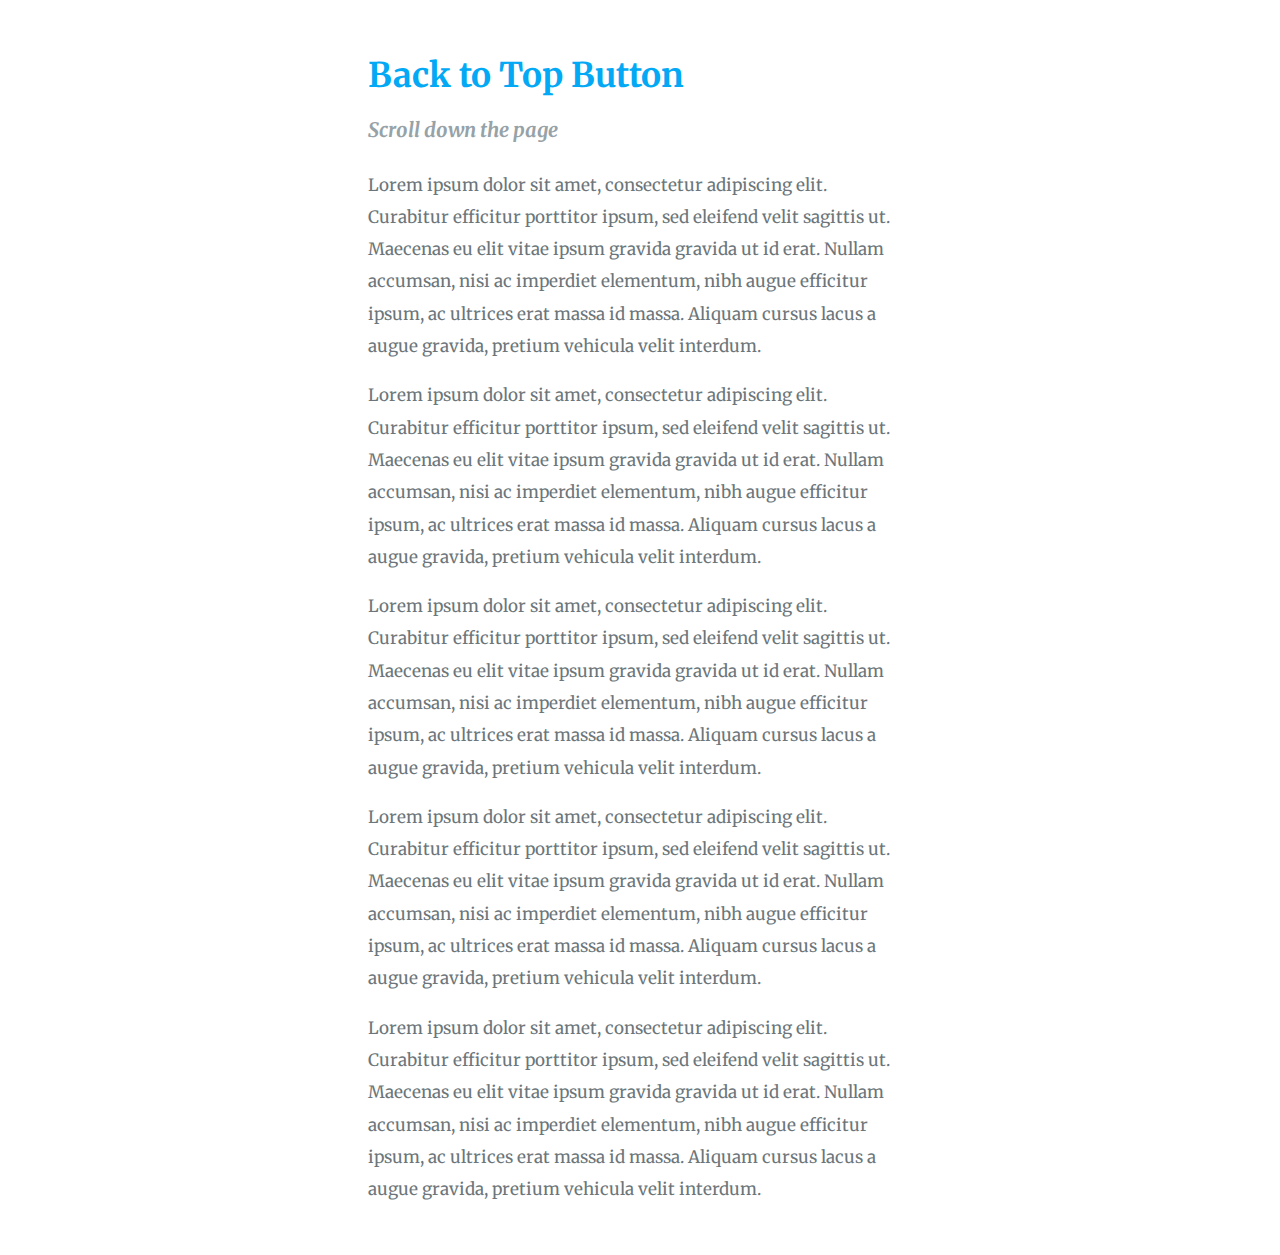
<file: UsingJQuery/index.html>
<!DOCTYPE html>
<html lang="en" dir="ltr">

<head>
    <meta charset="utf-8">
    <title>Back to top button using jQuery</title>
    <link rel="stylesheet" href="https://maxcdn.bootstrapcdn.com/font-awesome/4.5.0/css/font-awesome.min.css">
    <link href="https://fonts.googleapis.com/css?family=Merriweather:400,900,900i" rel="stylesheet">
    <link rel="stylesheet" href="styles.css">
    <script type="text/javascript" src="https://cdnjs.cloudflare.com/ajax/libs/jquery/3.1.1/jquery.min.js"></script>
</head>

<body>
    <!-- Back to top button -->
    <a id="button"></a>

    <!-- Some content to fill up the page -->
    <div class="content">
        <h1>Back to Top Button</h1>
        <h3>Scroll down the page</h3>

        <p>Lorem ipsum dolor sit amet, consectetur adipiscing elit.
            Curabitur efficitur porttitor ipsum, sed eleifend velit sagittis ut.
            Maecenas eu elit vitae ipsum gravida gravida ut id erat.
            Nullam accumsan, nisi ac imperdiet elementum, nibh augue efficitur ipsum, ac ultrices erat massa id massa.
            Aliquam cursus lacus a augue gravida, pretium vehicula velit interdum.
        </p>

        <p>Lorem ipsum dolor sit amet, consectetur adipiscing elit.
            Curabitur efficitur porttitor ipsum, sed eleifend velit sagittis ut.
            Maecenas eu elit vitae ipsum gravida gravida ut id erat.
            Nullam accumsan, nisi ac imperdiet elementum, nibh augue efficitur ipsum, ac ultrices erat massa id massa.
            Aliquam cursus lacus a augue gravida, pretium vehicula velit interdum.
        </p>

        <p>Lorem ipsum dolor sit amet, consectetur adipiscing elit.
            Curabitur efficitur porttitor ipsum, sed eleifend velit sagittis ut.
            Maecenas eu elit vitae ipsum gravida gravida ut id erat.
            Nullam accumsan, nisi ac imperdiet elementum, nibh augue efficitur ipsum, ac ultrices erat massa id massa.
            Aliquam cursus lacus a augue gravida, pretium vehicula velit interdum.
        </p>

        <p>Lorem ipsum dolor sit amet, consectetur adipiscing elit.
            Curabitur efficitur porttitor ipsum, sed eleifend velit sagittis ut.
            Maecenas eu elit vitae ipsum gravida gravida ut id erat.
            Nullam accumsan, nisi ac imperdiet elementum, nibh augue efficitur ipsum, ac ultrices erat massa id massa.
            Aliquam cursus lacus a augue gravida, pretium vehicula velit interdum.
        </p>

        <p>Lorem ipsum dolor sit amet, consectetur adipiscing elit.
            Curabitur efficitur porttitor ipsum, sed eleifend velit sagittis ut.
            Maecenas eu elit vitae ipsum gravida gravida ut id erat.
            Nullam accumsan, nisi ac imperdiet elementum, nibh augue efficitur ipsum, ac ultrices erat massa id massa.
            Aliquam cursus lacus a augue gravida, pretium vehicula velit interdum.
        </p>
    </div>
    <script type="text/javascript" src="script.js"></script>
</body>

</html>
</file>
<file: UsingJQuery/styles.css>
#button {
    display: inline-block;
    background-color: #FF9800;
    width: 50px;
    height: 50px;
    text-align: center;
    border-radius: 4px;
    position: fixed;
    bottom: 30px;
    right: 30px;
    transition: background-color .3s,
        opacity .5s, visibility .5s;
    opacity: 0;
    visibility: hidden;
    z-index: 1000;
}

#button::after {
    content: "\f077";
    font-family: FontAwesome;
    font-weight: normal;
    font-style: normal;
    font-size: 2em;
    line-height: 50px;
    color: #fff;
}

#button:hover {
    cursor: pointer;
    background-color: #333;
}

#button:active {
    background-color: #555;
}

#button.show {
    opacity: 1;
    visibility: visible;
}

/* Styles for the content section */
.content {
    width: 77%;
    margin: 50px auto;
    font-family: 'Merriweather', serif;
    font-size: 17px;
    color: #6c767a;
    line-height: 1.9;
}

@media (min-width: 500px) {
    .content {
        width: 43%;
    }

    #button {
        margin: 30px;
    }
}

.content h1 {
    margin-bottom: -10px;
    color: #03a9f4;
    line-height: 1.5;
}

.content h3 {
    font-style: italic;
    color: #96a2a7;
}
</file>
